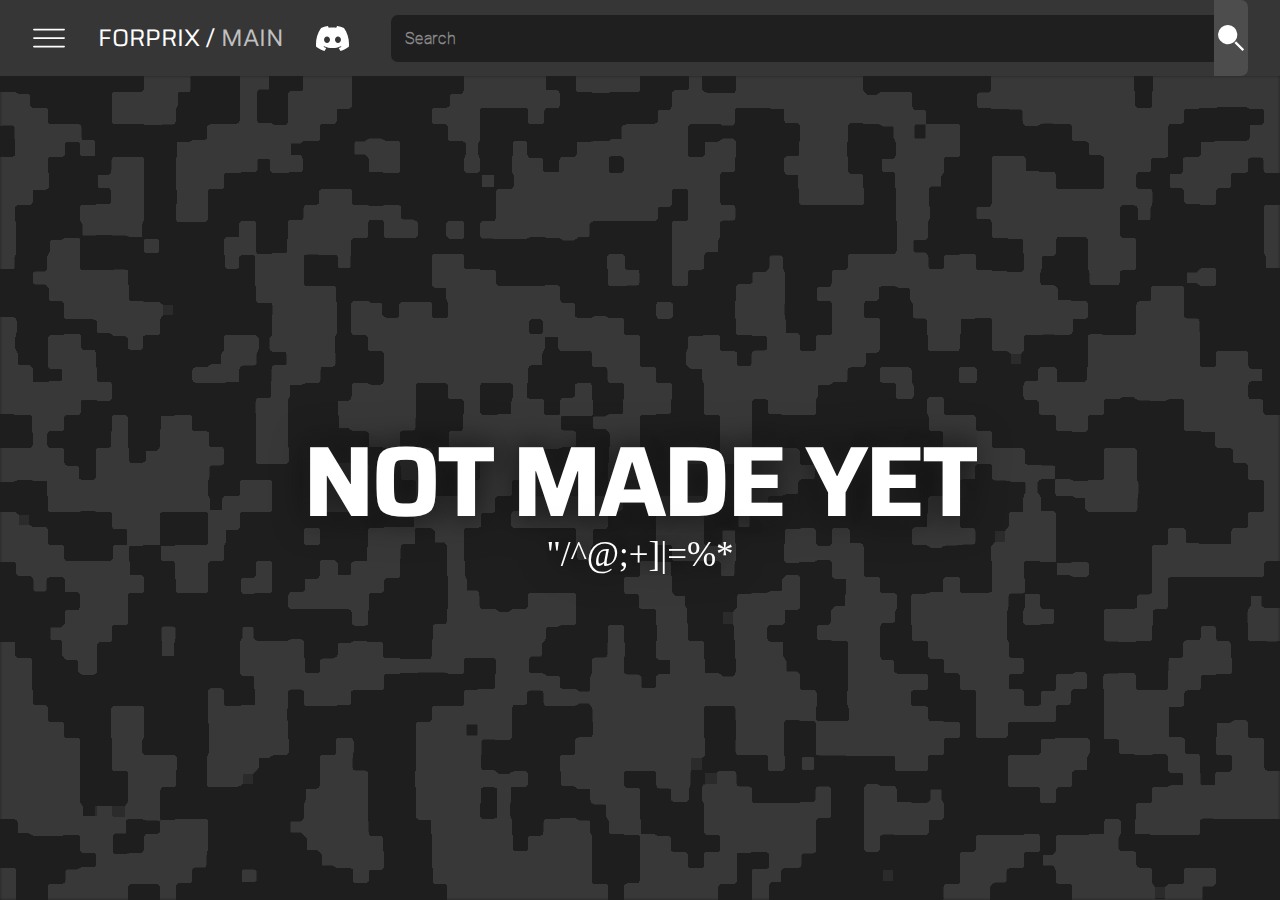
<file: index.html>
<!DOCTYPE html>
<html>
<head>
    <link rel="stylesheet" href="./index.css">
    <script type=module src="./index.mjs" defer></script>
    <title>Forprix</title>
</head>
<body style="background: #1F1F1F">
    <div class="header">
        <div class="menu-button menu-button-1"></div>
        <div class="header-title">FORPRIX</div>
        <div class="discord-button"></div>
        <div class="search-bar">
            <div class="search-bar-text">
                <div class="search-bar-placeholder">Search</div>
                <div class="search-bar-input-wrapper">
                    <div contentEditable="true" spellcheck="false" class="search-bar-input"></div>
                </div>
            </div>
            <div class="search-bar-button-wrapper">
                <div class="search-bar-button"></div>
            </div>
        </div>
    </div>
    <div class="body">
        <iframe class="loading-screen" src="loading-screen"></iframe>
        <iframe class="body-iframe"></iframe>
    </div>
    <div class="menu">
        <div class="menu-header">
            <div class="menu-button menu-button-2"></div>
            <div class="menu-title">
                <div class="menu-title-text">FORPRIX</div>
            </div>
        </div>
        <div class="menu-body">
            <div class="menu-locations">
            </div>
            <div class="menu-bottom">
                <!-- <div class="menu-bottom-text">Hosted by&nbsp;<div style="color: #05F864; font-weight: 600;">Green</div><div style="color: #BBBBBB; font-weight: 800;">Gray</div></div> -->
                <div class="menu-bottom-text">My email - forprx@gmail.com</div>
                <div class="menu-bottom-text">My discord - Forprix</div>
                <div class="menu-bottom-text">Feel free to suggest!</div>
                <div class="menu-bottom-medias">
                    <div class="menu-bottom-media-discord"></div>
                    <div class="menu-bottom-media-soundcloud"></div>
                    <div class="menu-bottom-media-github"></div>
                    <div class="menu-bottom-media-youtube"></div>
                </div>
            </div>
        </div>
    </div>
</body>
</html>
</file>
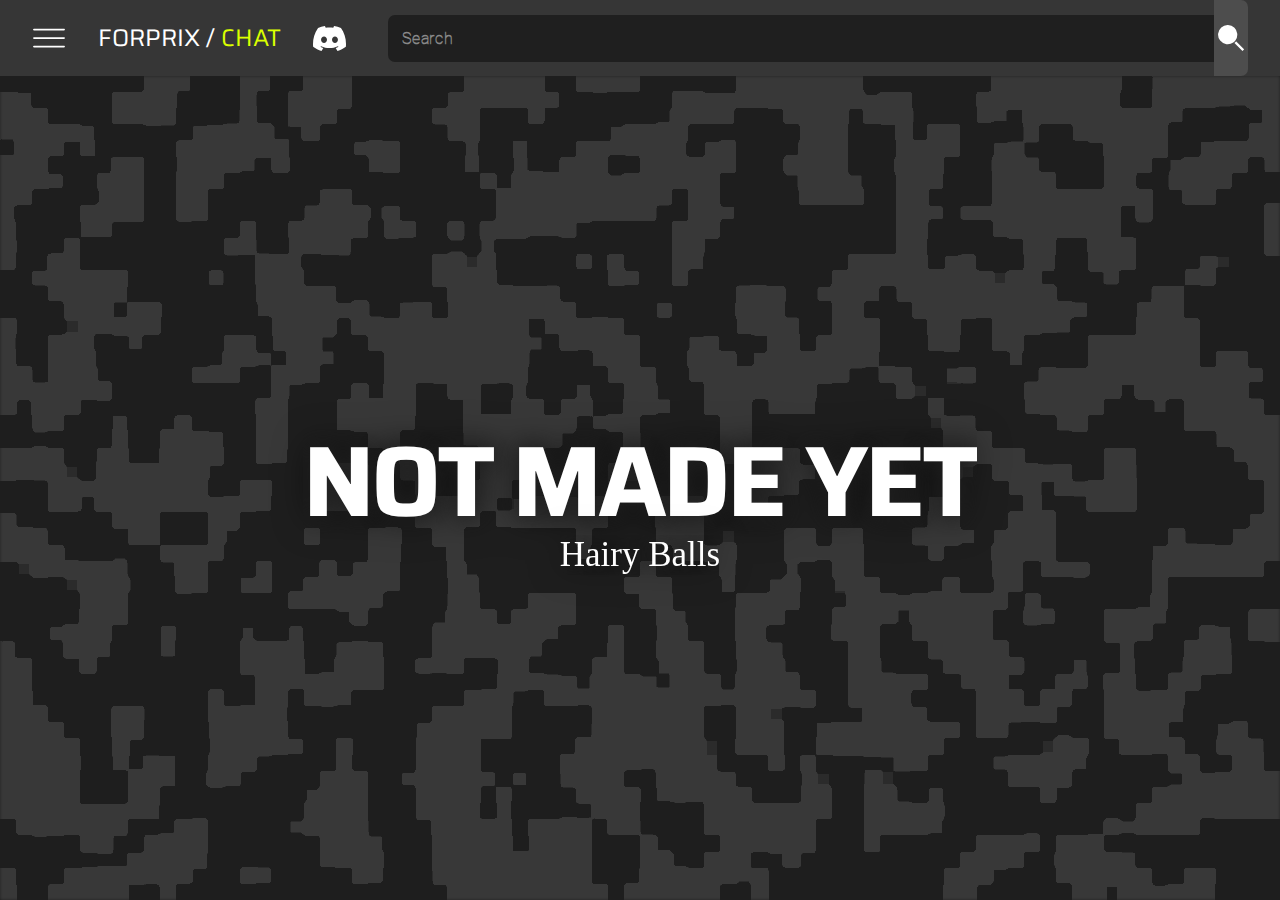
<file: chat/index.html>
<!doctypehtml><script>window==top&&window.location.replace("/?path=chat")</script><style>*{margin:0;border:0;overflow:hidden;width:100%;height:100%;position:absolute}</style><iframe src=/wip></iframe>
</file>
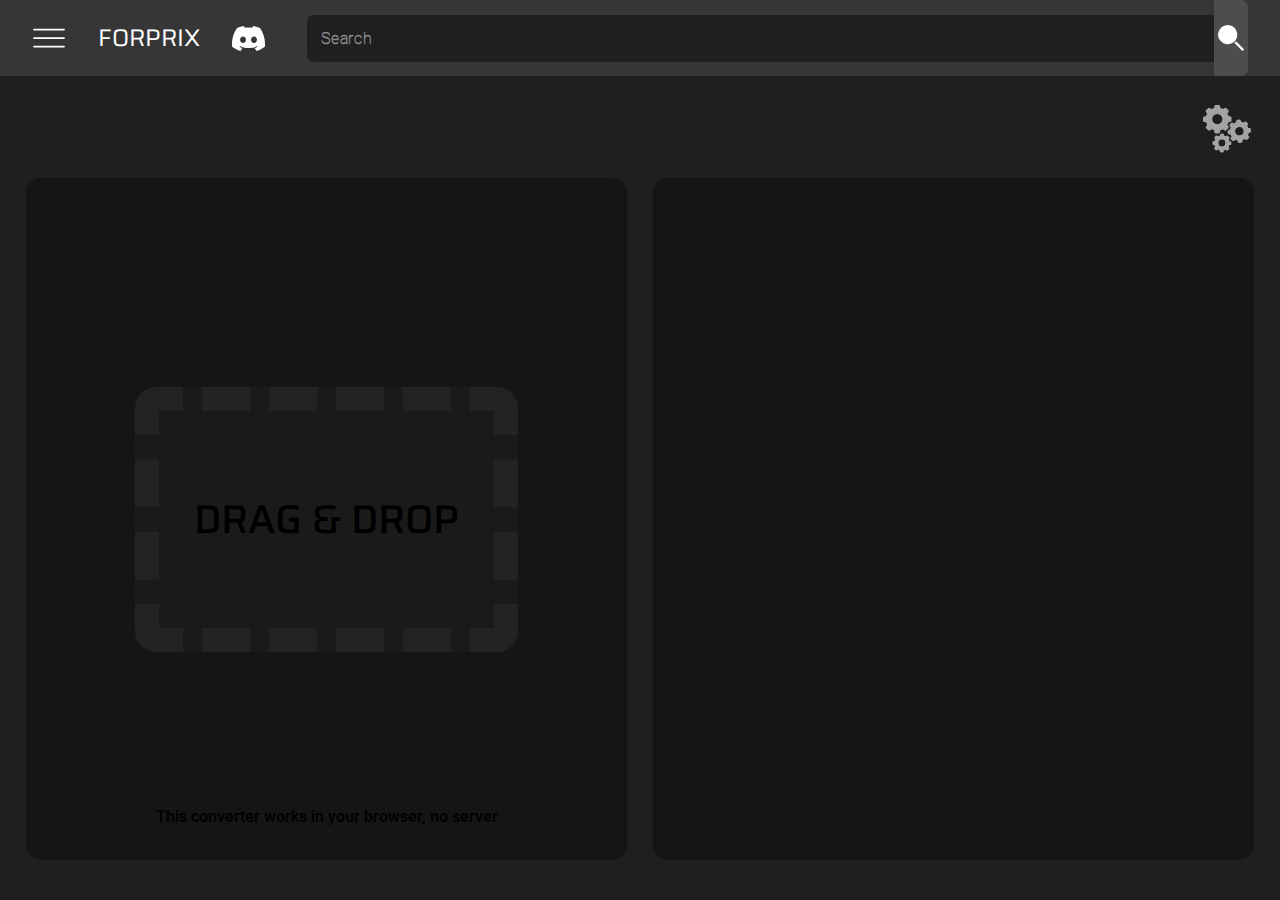
<file: converter/index.html>
<!DOCTYPE html>
<html>
<head>
    <script> window == top ? window.location.replace('/?path=converter') : 0 </script>
    <link rel="stylesheet" href="index.css">
    <script type="module" defer src="index.mjs"></script>
</head>
<body>
    <div class="screen-left-half">
        <div class="src-wrapper">
            <div class="formats-header src-formats-header">
                <!-- <div class="selected"><div>Mixed</div></div> -->
                <!-- <div><div>mp3</div></div>
                <div><div>png</div></div>
                <div><div>jpg</div></div>
                <div><div>webp</div></div>
                <div><div>gif</div></div> -->
                <!-- <div><div class="other-formats-button src-other-formats-button"></div></div> -->
            </div>
            <div class="src-area">
                <div class="drag-n-drop-message">
                    <div>DRAG & DROP</div>
                </div>
                <div class="no-server-message">This converter works in your browser, no server</div>
                <div class="src-drop-area"></div>
            </div>
        </div>
    </div>
    <div class="screen-right-half">
        <div class="dst-wrapper">
            <div class="formats-header dst-formats-header">
                <!-- <div><div class="other-formats-button dst-other-formats-button"></div></div> -->
            </div>
            <div class="dst-area"></div>
        </div>
    </div>
    <div class="options-button"></div>
</body>
</html>
</file>
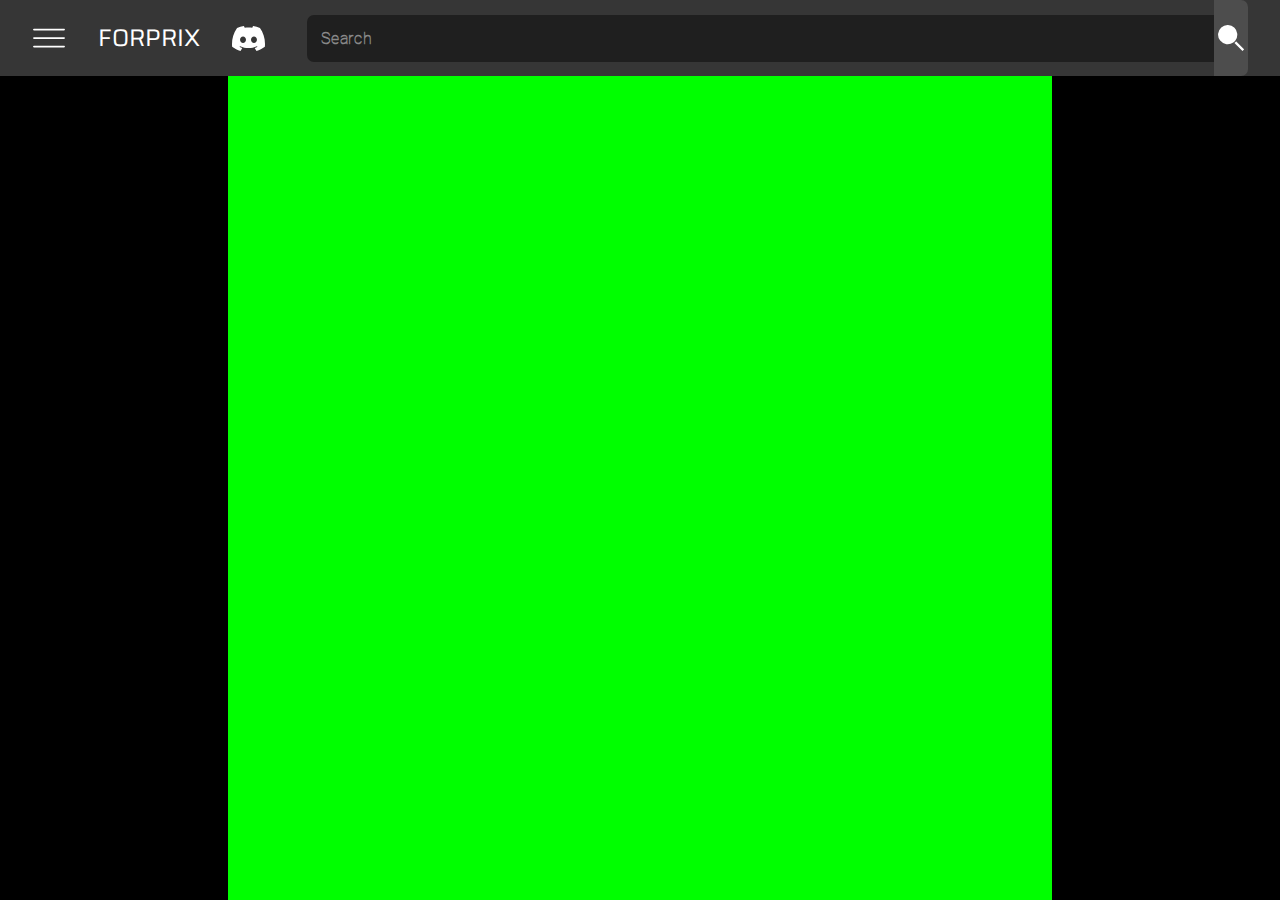
<file: gfx/index.html>
<!doctypehtml><meta charset=utf-8><script>window==top&&window.location.replace("/?path=gfx")</script><title>Meme Sounds</title><link href=index.css rel=stylesheet><script src=index2.mjs type=module></script><div class=canvas-wrapper><canvas></canvas></div><div class=title-wrapper><div class=title></div></div>
</file>
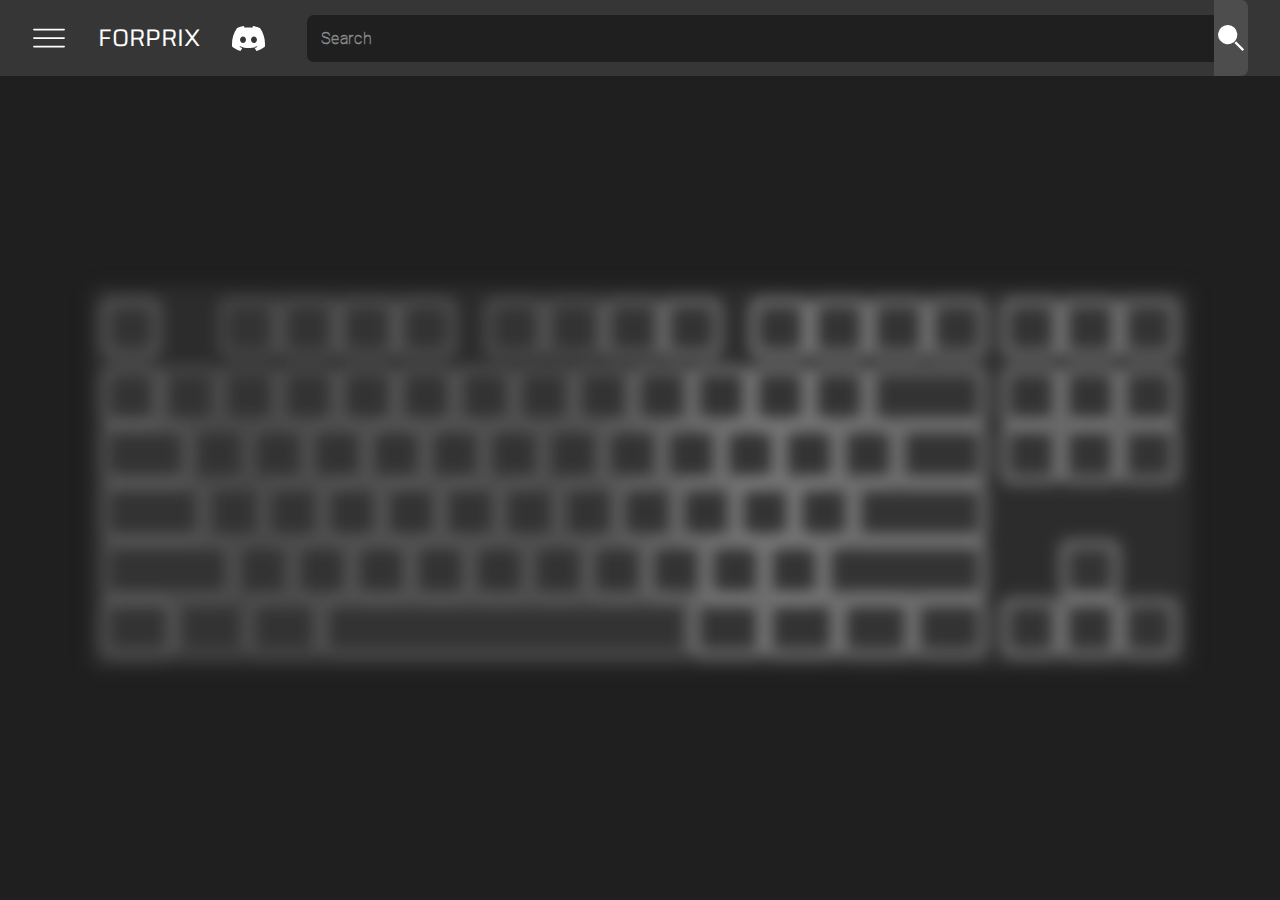
<file: keyboard/index.html>
<!doctypehtml><meta charset=utf-8><script>window==top&&window.location.replace("/?path=keyboard")</script><title>Keyboard</title><link href=index.css rel=stylesheet><script defer src=index.mjs type=module></script><div class="blurred keyboard"><div><div>Esc</div><div>F1</div><div>F2</div><div>F3</div><div>F4</div><div>F5</div><div>F6</div><div>F7</div><div>F8</div><div>F9</div><div>F10</div><div>F11</div><div>F12</div><div>PrtSc</div><div>ScrLk</div><div>Pause</div></div><div><div>` ~</div><div>1 !</div><div>2 @</div><div>3 #</div><div>4 $</div><div>5 %</div><div>6 ^</div><div>7 &</div><div>8 *</div><div>9 (</div><div>0 )</div><div>- _</div><div>= +</div><div>&lt;-</div><div>Ins</div><div>Home</div><div>PgUp</div></div><div><div>Tab</div><div>Q</div><div>W</div><div>E</div><div>R</div><div>T</div><div>Y</div><div>U</div><div>I</div><div>O</div><div>P</div><div>[ {</div><div>] }</div><div>\ |</div><div>Del</div><div>End</div><div>PgDn</div></div><div><div>CapsLock</div><div>A</div><div>S</div><div>D</div><div>F</div><div>G</div><div>H</div><div>J</div><div>K</div><div>L</div><div>; :</div><div>' "</div><div>Enter &lt;-</div></div><div><div>^ Shift</div><div>Z</div><div>X</div><div>C</div><div>V</div><div>B</div><div>N</div><div>M</div><div>, &lt;</div><div>. ></div><div>/ ?</div><div>^ Shift</div><div>^</div></div><div><div>Ctrl</div><div>123</div><div>Alt</div><div>_____</div><div>Alt</div><div>Fn</div><div></div><div>Ctrl</div><div>&lt;</div><div>_</div><div>></div></div></div>
</file>
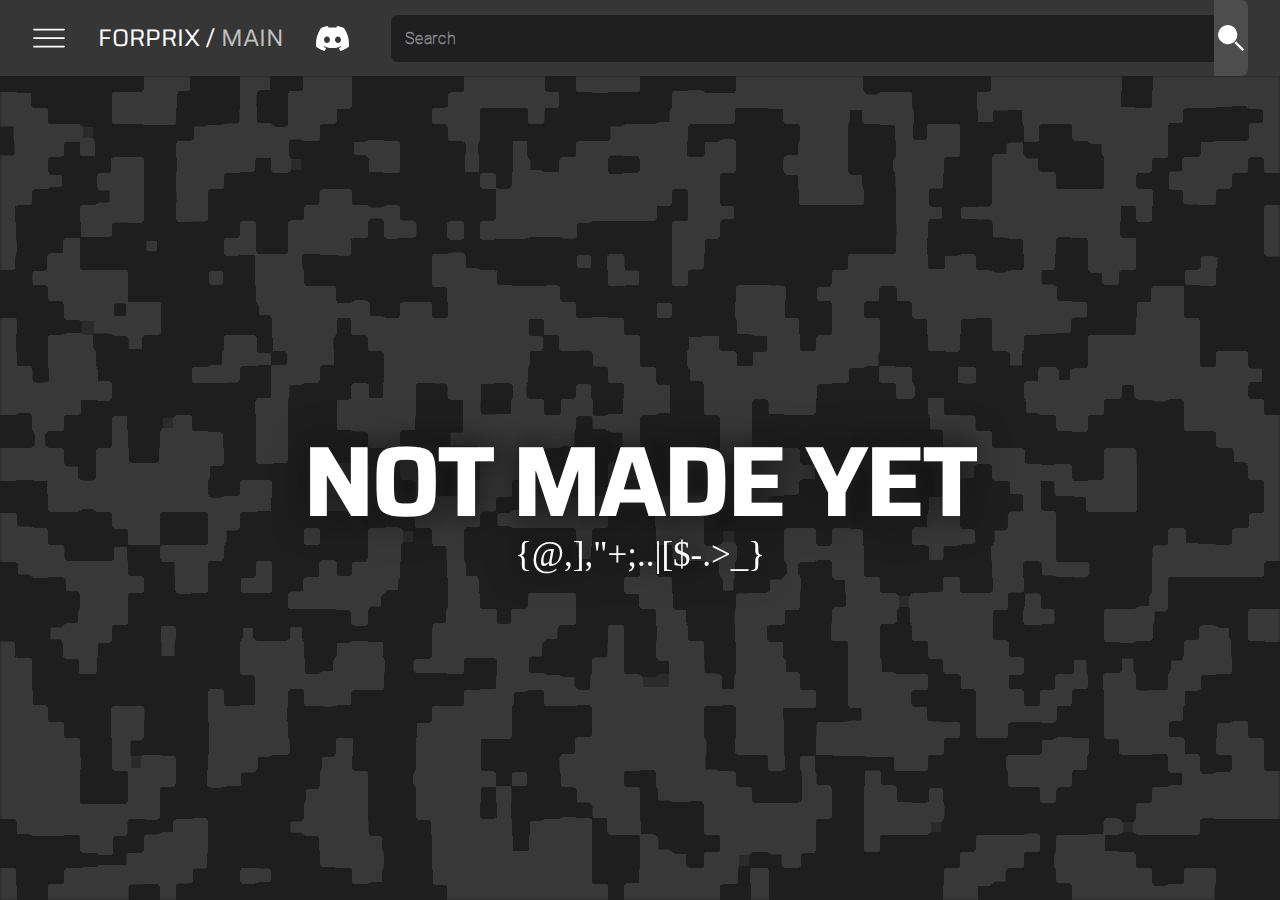
<file: main/index.html>
<!doctypehtml><script>window==top&&window.location.replace("/?path=main")</script><style>*{margin:0;border:0;overflow:hidden;width:100%;height:100%;position:absolute}</style><iframe src=/wip></iframe>
</file>
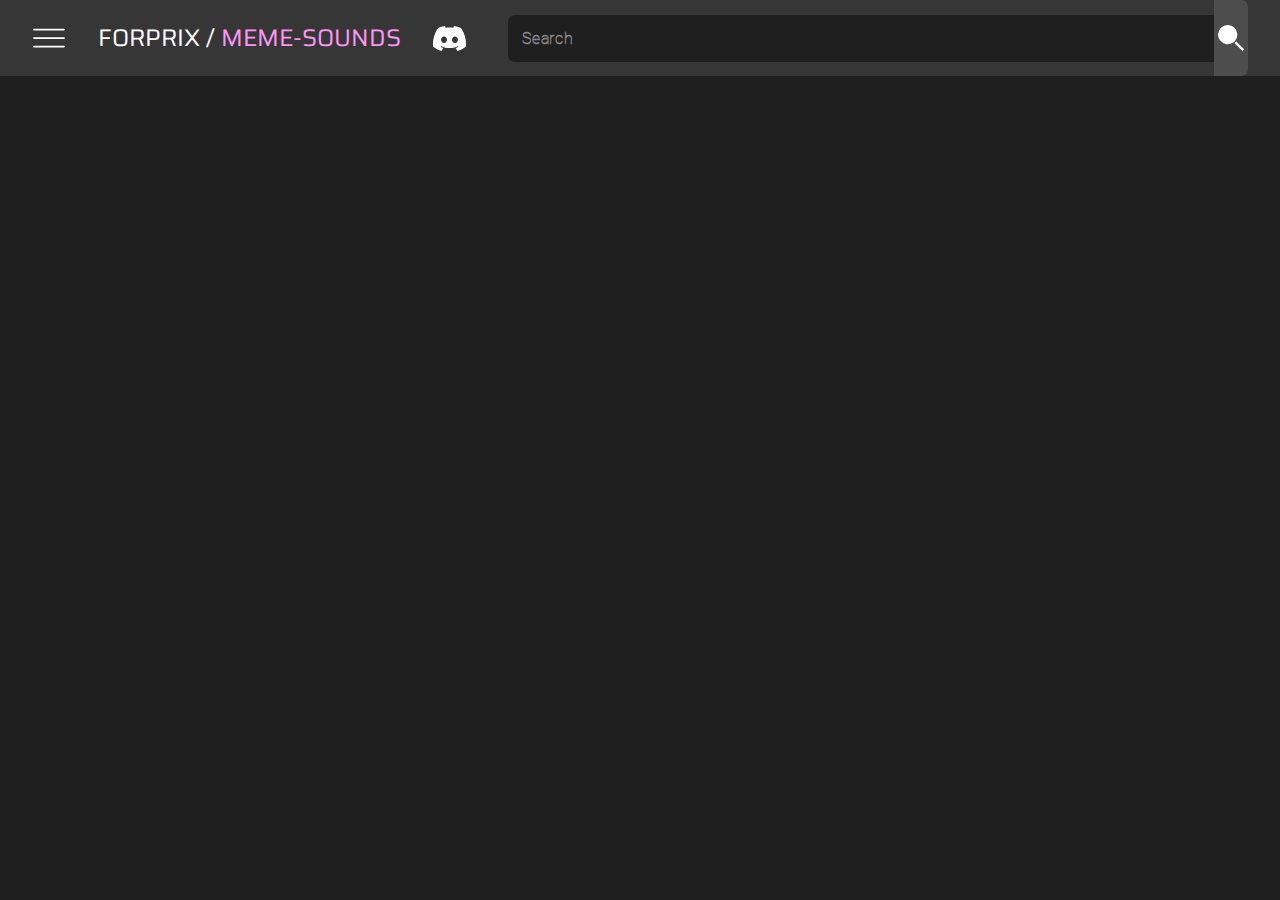
<file: meme-sounds/index.html>
<!DOCTYPE html>
<html>
<head>
    <script> window == top ? window.location.replace('/?path=meme-sounds') : 0 </script>

    <meta property="og:title" content="Meme Buttons">
    <meta property="og:description" content="Big board full of random sounds. I want to die.">
    <meta property="og:image" content="https://forprix.github.io/meme-sounds/thumbnail.png">
    <meta property="og:url" content="https://forprix.github.io/meme-sounds">

    <title>Meme Sounds</title>

    <link rel="stylesheet" href="./index.css">
    <script type="module" src="./index.mjs" defer></script>
</head>
<body>
    <div class="sound-list"></div>
    <div class="overlay"></div>
</body>
</html>
</file>
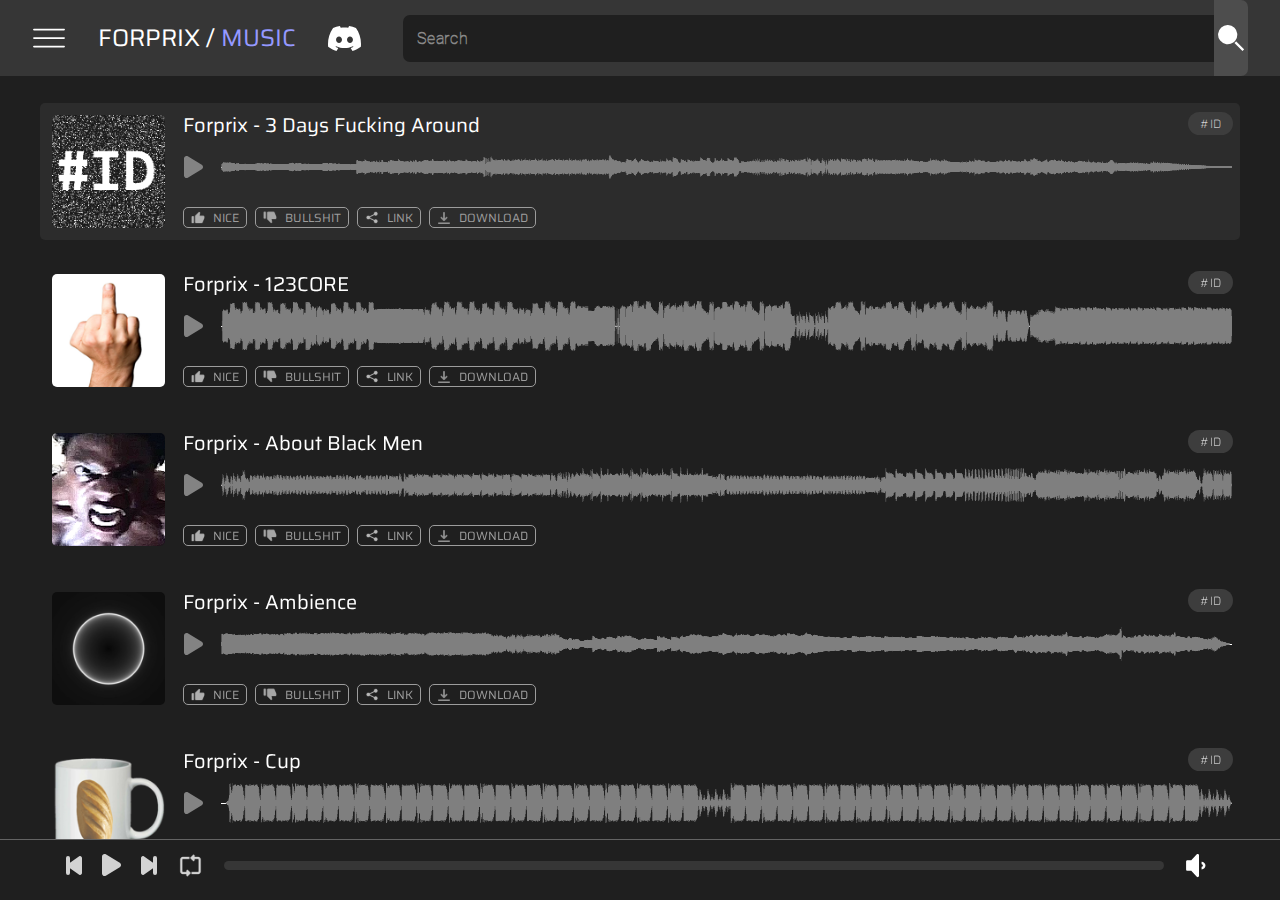
<file: music/index.html>
<!doctypehtml><html lang=en><script>window==top&&window.location.replace("/?path=music")</script><title>Forprix Music</title><link href=index.css rel=stylesheet><script defer src=index.mjs type=module></script><div class=tracks-wrapper><div class=tracks></div></div><div class=bottom-player><div class=player-buttons><div class=player-button-prev></div><div class=player-button-play><div class=player-button-icon style=--image:url(/assets/play.svg)></div><div class=player-button-icon style=--image:url(/assets/pause.svg);visibility:hidden></div></div><div class=player-button-next></div><div class=player-button-loop></div></div><div class=player-wrapper><div class=player-bar-wrapper><div class=player-bar><div class=player-bar-progress></div></div></div><div class=player-volume><div class=player-volume-icon style=--image:url(/assets/volume1.svg)></div><div class=player-volume-icon style=--image:url(/assets/volume2.svg)></div><div class=player-volume-icon style=--image:url(/assets/volume3.svg)></div></div><div class=player-volume-slider-wrapper><div class=player-volume-slider><div class=player-volume-slider-progress></div></div><div class=player-volume-slider-circle></div></div></div></div>
</file>
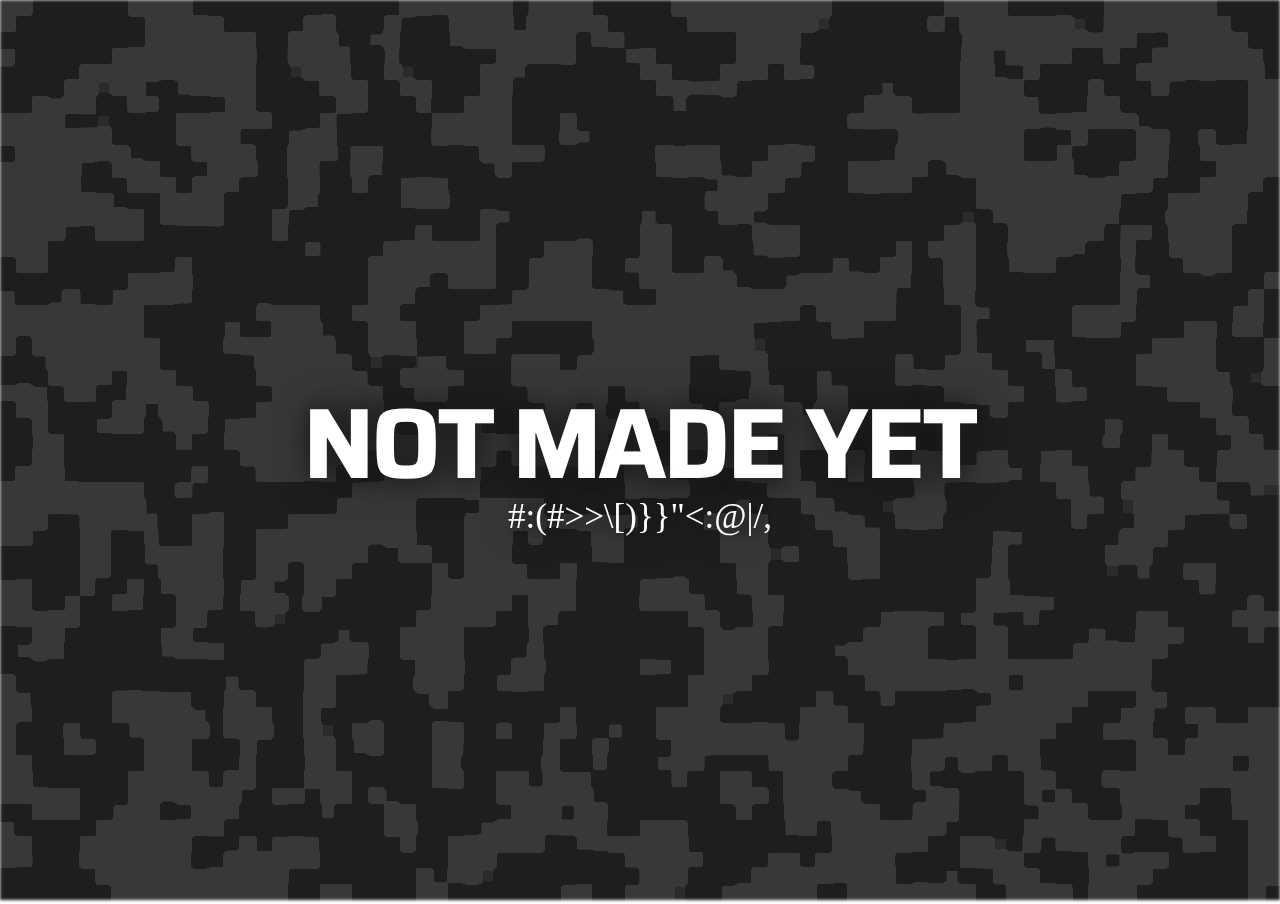
<file: wip/index.html>
<!DOCTYPE html>
<html>
<head>
    <title>WIP</title>

    <link rel="stylesheet" href="./index.css">
    <script type="module" src="./index.mjs" defer></script>
</head>
<body>
    <canvas></canvas>
    <div class="title-wrapper">
        <div class="title">
            NOT MADE YET
        </div>
        <div class="subtitle">Hairy Balls</div>
    </div>
</body>
</html>
</file>
<file: index.css>
@font-face{font-family:Saira;src:url("./assets/Saira.ttf")}@font-face{font-family:Roboto;src:url("./assets/roboto.ttf")}@font-face{font-family:RobotoThin;src:url("./assets/roboto-thin.ttf")}*{margin:0;font-family:Saira}body{transition:opacity .5s ease-in-out;animation:.5s ease-in-out 0s 1 fadeAppear;background:#1f1f1f;position:fixed;width:100%;height:100%;display:flex;flex-direction:column}body.leaving{opacity:0}.background{background-color:orange;min-height:100%;min-width:100%;position:absolute;top:0;z-index:-1;background:url("./background.png") center center no-repeat;background-size:cover}.header{display:flex;flex-direction:row;align-items:center;background:#363636;height:76px;min-height:76px}.body{flex-grow:1;display:flex;flex-direction:column;justify-content:flex-start;align-items:center;overflow-y:auto}.body.loading{overflow:hidden}.body.loading>.body-iframe{visibility:hidden;display:none}.body.loading>.loading-screen{visibility:visible;display:flex}.menu-button-1{background:url("./assets/header-menu.svg") center center no-repeat;width:34px;min-width:34px;height:100%;margin-left:32px}.header-title{display:flex;margin-left:32px;font-weight:400;font-size:24px;color:#fff;white-space:nowrap;overflow:hidden}.discord-button{cursor:pointer;background:url("./assets/discord.svg") center center no-repeat;min-width:33px;width:33px;height:25px;padding:10px;margin-left:22px;transition:all 50ms ease-out}.search-bar{margin-left:32px;margin-right:32px;display:flex;align-items:center;height:100%;flex-grow:1}.search-bar-button-wrapper{background:#4d4d4d;width:34px;height:100%;width:57;height:47;border-radius:0 7px 7px 0}.search-bar-button{cursor:pointer;background:url("./assets/loupe.svg") center center no-repeat;width:100%;height:100%;transition:all .5s ease-in-out}.search-bar-button:hover{transform:rotate(360deg)}.search-bar-text{flex-grow:1;padding-left:14px;padding-right:14px;display:flex;align-items:center;height:47px;background:#1f1f1f;position:relative;border-radius:7px 0 0 7px}.search-bar-placeholder{font-family:RobotoThin;letter-spacing:.75px;font-weight:700;color:#888;white-space:nowrap;overflow:hidden}.search-bar-input-wrapper{display:flex;align-items:center;position:absolute;top:0;left:0;bottom:0;right:0}.search-bar-input{margin-left:14px;margin-right:14px;padding-top:14px;padding-bottom:14px;width:100%;outline:0;font-family:RobotoThin;letter-spacing:.75px;font-weight:700;color:#fff;white-space:nowrap;overflow:hidden}.menu{position:fixed;display:flex;flex-direction:column;left:0;height:100%;width:415px;background:#2a2a2a;transition:all .3s ease-out;transform:translateX(-100%)}.menu-header{display:flex;flex-direction:row-reverse;align-items:center;height:76px;min-height:76px;background:#363636}.menu-button-2{background:url("./assets/header-menu.svg") center center no-repeat;width:34px;height:33px;margin-right:20px}.menu-button{cursor:pointer}.open{box-shadow:5px 0 12px rgba(0,0,0,.251);transform:translateX(0)}.menu-body{display:flex;flex-direction:column;height:100%}.menu-title{margin-top:5px;margin-left:32px;display:flex;align-items:center;justify-content:flex-start;flex-grow:1;white-space:nowrap;overflow:hidden}.menu-title-text{display:flex;font-size:24px;color:#fff}.menu-locations{width:100%;flex-grow:1}.menu-bottom{width:100%}.menu-bottom-text{color:#fff;font-size:16px;margin-bottom:24px;margin-left:20px;margin-right:20px}.menu-bottom-medias{margin-bottom:20px;margin-right:20px;display:flex;flex-direction:row}.menu-bottom-media-discord{cursor:pointer;height:32px;width:32px;background:url("./assets/discord.svg") center center no-repeat;margin-top:20px;margin-left:20px}.menu-bottom-media-soundcloud{cursor:pointer;height:32px;width:32px;background:url("./assets/soundcloud.svg") center center no-repeat;margin-top:20px;margin-left:20px}.menu-bottom-media-github{cursor:pointer;height:32px;width:32px;background:url("./assets/github.svg") center center no-repeat;margin-top:20px;margin-left:20px}.menu-bottom-media-youtube{cursor:pointer;height:32px;width:32px;background:url("./assets/youtube.svg") center center no-repeat;margin-top:20px;margin-left:20px}.menu-location{cursor:pointer;display:flex;font-weight:500;border-radius:5px;font-size:24px;color:#fff;border:1px solid #9c9c9c;margin-top:10px;margin-left:16px;margin-right:16px;padding-top:6px;padding-bottom:6px;padding-left:19px;padding-right:19px;transition:all 40ms ease-out}.menu-location:hover{background:#363636}.menu-location:active{background:#202020}.music-color{color:#9599ff}.games-color{color:#95ff99}.meme-pack-color{color:#ff95f4}.blog-color{color:#00d1ff}.bio-color{color:#dbff00}.menu-location-selected{background:#363636}iframe{border:none}.body{width:100%;height:100%;position:relative}.body>.body-iframe{position:absolute;width:100%;height:100%;border:none;-webkit-user-select:none;-moz-user-select:none;user-select:none;-webkit-user-drag:none}.loading-screen{overflow:hidden;position:absolute;width:100%;height:100%;visibility:hidden;display:none;align-items:center;justify-content:center;color:#fff;font-size:64px}.menu-bottom-text{display:flex}@keyframes fadeAppear{0%{opacity:0}100%{opacity:1}}
</file>
<file: converter/index.css>
@font-face{font-family:Saira;src:url("/assets/Saira.ttf")}@font-face{font-family:Roboto;src:url("/assets/roboto.ttf")}@font-face{font-family:RobotoThin;src:url("/assets/roboto-thin.ttf")}@font-face{font-family:FiraSansCondensed;src:url("/assets/fira-sans-condensed.ttf")}*{margin:0}body{background:#1f1f1f;position:fixed;width:100%;height:100%;display:flex}.screen-left-half{position:relative;height:100%;flex-grow:0.5;min-width:387px}.screen-right-half{position:relative;height:100%;flex-grow:0.5;min-width:387px}.src-wrapper{overflow:clip;position:absolute;display:flex;flex-direction:column;align-items:flex-start;left:26px;top:40px;bottom:40px;right:13px}.formats-header{margin-left:20px;height:62px;width:auto;display:flex;align-items:center;overflow-y:hidden;overflow-x:clip}.formats-header>div{cursor:pointer;height:100%;display:flex;align-items:center;justify-content:center;transition:border-color .2s ease-out;padding:0 18px}.formats-header>div>div{font-family:FiraSansCondensed;font-size:20px;color:#848484;transition:color .2s ease-out}.formats-header>div.selected{border-bottom:solid 2px #fff}.formats-header>div:hover>div{color:#bbb}.formats-header>div.selected>div{color:#fff}.formats-header>div:hover>.other-formats-button{filter:brightness(180%)}.other-formats-button{filter:brightness(100%);background:url("/assets/arrow-down.svg");background-size:100% 100%;width:20px;height:11px}.src-area{width:100%;flex-grow:1;background:#151515;border-radius:15px;display:flex;align-items:center;justify-content:center;position:relative}.src-drop-area{transition:opacity .3s ease-out;border-radius:15px;position:absolute;width:100%;height:100%;background:#000;opacity:0}.src-drop-area.highlight{opacity:.6}.no-server-message{position:absolute;color:585858;font-family:Roboto;bottom:34px}.drag-n-drop-message{background:#1a1a1a;border:solid #232323 24px;border-style:dashed;border-radius:21px;width:335px;height:217px;display:flex;align-items:center;justify-content:center}.drag-n-drop-message>div{-webkit-user-select:none;-moz-user-select:none;user-select:none;color:717171;font-size:40px;font-family:Saira;font-weight:500}.dst-wrapper{overflow:clip;position:absolute;display:flex;flex-direction:column;left:13px;top:40px;bottom:40px;right:26px;align-items:flex-start}.dst-formats-header{height:62px}.dst-area{flex-grow:1;width:100%;background:#151515;border-radius:15px}.options-button{filter:brightness(64%);transition:filter .2s ease-out;cursor:pointer;width:80px;height:80px;right:13px;top:13px;background:url("/assets/gears.svg") center center no-repeat;background-size:60% 60%;position:fixed}.options-button:hover{filter:brightness(100%)}
</file>
<file: meme-sounds/index.css>
@font-face {
  font-family: 'FiraSansCondensed';
  src: url("/assets/fira-sans-condensed.ttf");
}
@font-face {
  font-family: 'Saira';
  src: url("/assets/Saira.ttf");
}
@font-face {
  font-family: 'Roboto';
  src: url("/assets/roboto.ttf");
}
* {
  margin: 0;
  overflow: hidden;
}
body {
  border: 0;
  width: 100%;
  height: 100%;
  position: absolute;
}
.sound-list {
  position: absolute;
  height: auto;
  display: flex;
  flex-direction: column;
  justify-content: center;
  cursor: grab;
}
.sound-list:active {
  cursor: grabbing;
}
.sound-list-row {
  display: flex;
  align-items: flex-start;
  justify-content: flex-start;
  min-height: auto;
}
.sound-list-wrapper {
  position: absolute;
  width: 100%;
  height: 100%;
}
.sound {
  transition: opacity 0.4s ease-in-out;
  animation: 0.5s ease-out 0s 1 fadeAppear;
  border-radius: 12px;
  -webkit-user-select: none;
     -moz-user-select: none;
          user-select: none;
  -webkit-user-drag: none;
  margin: 8px;
  width: 134px;
  height: 184px;
  display: flex;
  flex-direction: column;
  background: #161616;
  position: relative;
}
.sound.playing {
  filter: drop-shadow(0 0 3px var(--rainbow));
}
.sound.loaded {
  opacity: 1;
}
.sound > div:nth-child(3) {
  pointer-events: none;
  position: absolute;
  width: 100%;
  height: 100%;
}
.sound.playing > div:nth-child(3) {
  box-sizing: border-box;
  border-radius: 12px;
  border: solid var(--rainbow) 3px;
  filter: drop-shadow(0 0 3px var(--rainbow)) drop-shadow(0 0 8px var(--rainbow));
}
.sound > div:nth-child(1):hover > div:nth-child(1) {
  filter: grayscale(100%) brightness(30%);
}
.sound > div:nth-child(1) {
  position: relative;
  height: 134px;
  background: #252525;
  display: flex;
  align-items: center;
  justify-content: center;
  border-radius: 15px;
  font-size: 42px;
  color: #161616;
  font-family: FiraSansCondensed;
  font-weight: 800;
}
.sound > div:nth-child(1) > div:nth-child(1) {
  filter: grayscale(0%) brightness(100%);
  transition: filter 0.2s ease-out;
  position: absolute;
  width: 100%;
  height: 100%;
  display: flex;
  align-items: center;
  justify-content: center;
}
.sound > div:nth-child(1) > div:nth-child(1) > div:nth-child(1) {
  background-size: cover;
}
.sound > div:nth-child(1) > div:nth-child(2) {
  position: absolute;
  width: 100%;
  height: 100%;
  display: flex;
  align-items: center;
  justify-content: center;
}
.sound > div:nth-child(1) > div:nth-child(3) {
  transition: opacity 0.2s ease-out;
  cursor: pointer;
  position: absolute;
  width: 26px;
  height: 26px;
  bottom: 10px;
  right: 10px;
  background: url("/assets/link.svg") center center no-repeat;
  filter: brightness(180%);
  background-size: 100% 100%;
  opacity: 0;
}
.sound:hover > div:nth-child(1) > div:nth-child(3) {
  opacity: 0.4;
}
.sound:hover > div:nth-child(1) > div:nth-child(3):hover {
  opacity: 1;
}
.sound > div:nth-child(1) > div:nth-child(2) > div:nth-child(1) {
  transition: opacity 0.2s ease-out;
  cursor: pointer;
  width: 58px;
  height: 58px;
  background: url("/assets/play.svg") center center no-repeat;
  filter: brightness(180%);
  background-size: 100% 100%;
  opacity: 0;
}
.sound.playing > div:nth-child(1) > div:nth-child(2) > div:nth-child(1) {
  background: url("/assets/stop.svg") center center no-repeat;
  border-radius: 8px;
}
.sound:hover > div:nth-child(1) > div:nth-child(2) > div:nth-child(1) {
  opacity: 0.4;
}
.sound:hover > div:nth-child(1) > div:nth-child(2) > div:nth-child(1):hover {
  opacity: 1;
}
.sound > div:nth-child(2) {
  flex-grow: 1;
  display: flex;
  justify-content: center;
  align-items: center;
  color: #555;
  font-family: FiraSansCondensed;
  font-weight: 600;
  padding: 0 10px;
}
.sound > div:nth-child(2) > div:nth-child(1) {
  white-space: nowrap;
  text-overflow: ellipsis;
}
.sound.playing > div:nth-child(2) {
  color: var(--rainbow);
  filter: drop-shadow(0 0 3px var(--rainbow));
}
@keyframes fadeAppear {
  0% {
    opacity: 0;
  }
  100% {
    opacity: 1;
  }
}
</file>
<file: wip/index.css>
* {
  margin: 0;
  overflow: hidden;
}
@font-face {
  font-family: 'Roboto';
  src: url("/assets/roboto.ttf");
}
@font-face {
  font-family: 'Saira';
  src: url("/assets/Saira.ttf");
}
.title-wrapper {
  position: fixed;
  left: 0;
  right: 0;
  top: 0;
  bottom: 0;
  display: flex;
  align-items: center;
  justify-content: center;
  flex-direction: column;
}
.title {
  text-shadow: #222 1px 0 20px;
  font-family: 'Saira';
  letter-spacing: -4px;
  font-weight: 700;
  color: #fff;
  font-size: 100px;
  filter: drop-shadow(0 0 16px rgba(0,0,0,0.502));
}
.subtitle {
  text-shadow: #222 1px 0 20px;
  margin-top: -25px;
  font-family: Consolas;
  font-weight: 500;
  color: #fff;
  font-size: 35px;
  filter: drop-shadow(0 0 16px rgba(0,0,0,0.502));
}
canvas {
  filter: blur(1.8px) brightness(150%) contrast(100000%) contrast(30%) brightness(34%);
}
</file>
